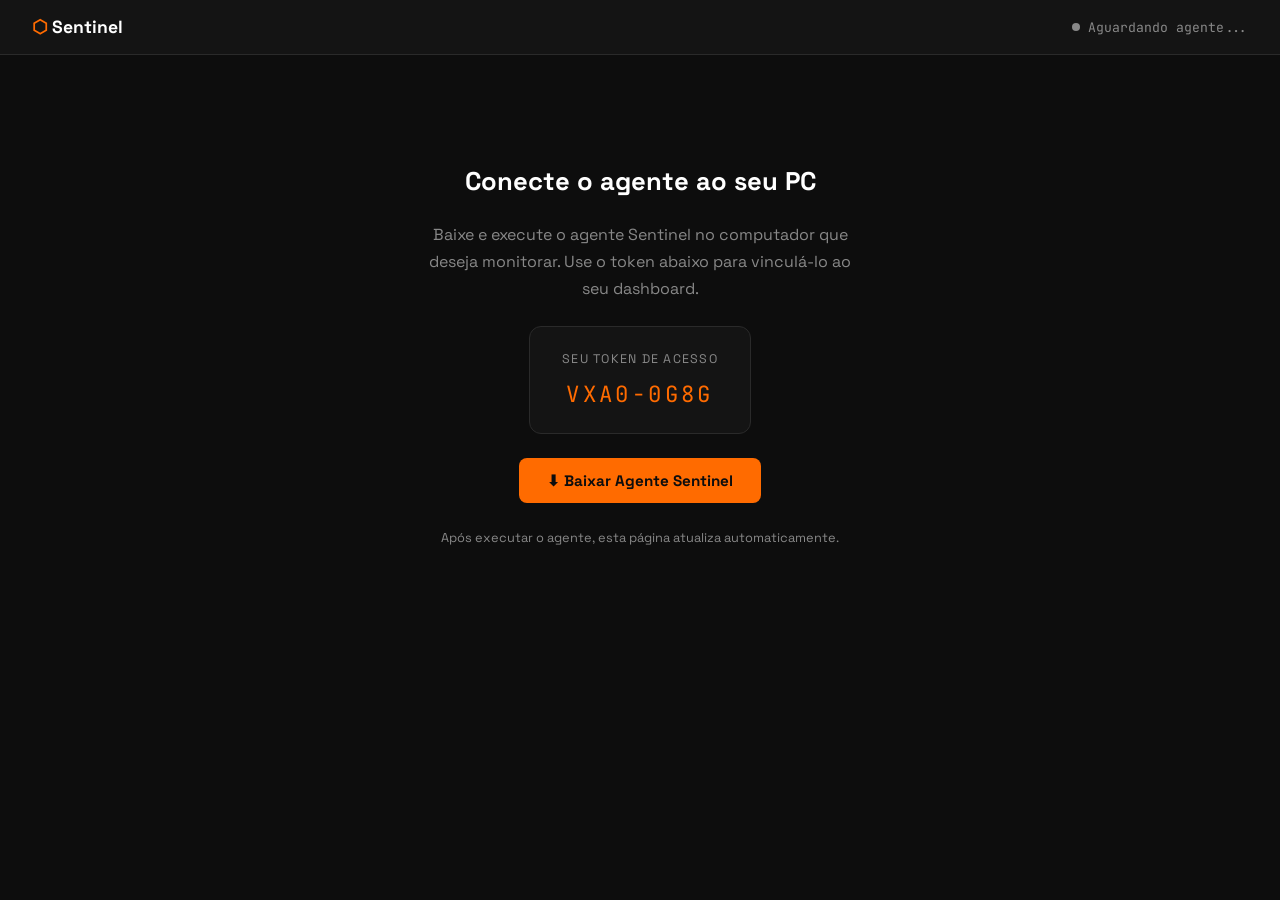
<file: templates/monitor.html>
<!DOCTYPE html>
<html lang="pt-BR">
<head>
  <meta charset="UTF-8" />
  <meta name="viewport" content="width=device-width, initial-scale=1.0" />
  <title>Sentinel — Monitor ao Vivo</title>
  <link rel="preconnect" href="https://fonts.googleapis.com" />
  <link href="https://fonts.googleapis.com/css2?family=Space+Grotesk:wght@400;600;700&family=JetBrains+Mono:wght@400;500&display=swap" rel="stylesheet" />
  <script src="https://cdn.socket.io/4.7.2/socket.io.min.js"></script>
  <style>
    :root {
      --bg: #0D0D0D; --surface: #141414; --surface2: #1E1E1E;
      --border: #2A2A2A; --accent: #FF6B00; --white: #FFFFFF; --muted: #888;
      --ok: #28C940; --warn: #FFBD2E; --danger: #FF5F57;
    }
    * { box-sizing: border-box; margin: 0; padding: 0; }
    body { background: var(--bg); color: var(--white); font-family: 'Space Grotesk', sans-serif; min-height: 100vh; }

    .header {
      background: var(--surface);
      border-bottom: 1px solid var(--border);
      padding: 16px 32px;
      display: flex;
      align-items: center;
      justify-content: space-between;
    }
    .logo { font-weight: 700; font-size: 1.1rem; color: var(--white); text-decoration: none; }
    .logo span { color: var(--accent); }
    .status-badge {
      display: flex; align-items: center; gap: 8px;
      font-size: 0.82rem; color: var(--muted);
      font-family: 'JetBrains Mono', monospace;
    }
    .status-dot { width: 8px; height: 8px; border-radius: 50%; background: var(--muted); }
    .status-dot.online { background: var(--ok); box-shadow: 0 0 8px var(--ok); animation: pulse 1.5s infinite; }
    @keyframes pulse { 0%,100%{opacity:1} 50%{opacity:0.4} }

    .container { max-width: 1100px; margin: 0 auto; padding: 32px 24px; }

    .waiting {
      display: flex; flex-direction: column; align-items: center;
      justify-content: center; min-height: 60vh; gap: 24px; text-align: center;
    }
    .waiting h2 { font-size: 1.6rem; font-weight: 700; }
    .waiting p { color: var(--muted); max-width: 440px; line-height: 1.7; }
    .token-box {
      background: var(--surface);
      border: 1px solid var(--border);
      border-radius: 12px;
      padding: 24px 32px;
      display: flex; flex-direction: column; gap: 12px; align-items: center;
    }
    .token-label { font-size: 0.78rem; color: var(--muted); text-transform: uppercase; letter-spacing: 0.1em; }
    .token-value {
      font-family: 'JetBrains Mono', monospace;
      font-size: 1.4rem;
      color: var(--accent);
      letter-spacing: 0.15em;
    }
    .download-btn {
      display: inline-flex; align-items: center; gap: 10px;
      background: var(--accent); color: var(--bg);
      padding: 13px 28px; border-radius: 8px;
      font-weight: 700; font-size: 0.95rem; text-decoration: none;
      transition: background 0.2s;
    }
    .download-btn:hover { background: #ff8533; }

    .dashboard { display: none; }
    .dashboard.visible { display: block; }

    .grid { display: grid; grid-template-columns: repeat(4, 1fr); gap: 16px; margin-bottom: 24px; }

    .metric {
      background: var(--surface);
      border: 1px solid var(--border);
      border-radius: 12px;
      padding: 24px 20px;
      transition: border-color 0.3s;
    }
    .metric.ok    { border-color: rgba(40,201,64,0.3); }
    .metric.warn  { border-color: rgba(255,189,46,0.3); }
    .metric.danger{ border-color: rgba(255,95,87,0.4); }

    .metric__label { font-size: 0.75rem; color: var(--muted); text-transform: uppercase; letter-spacing: 0.1em; margin-bottom: 10px; }
    .metric__value { font-size: 2rem; font-weight: 700; letter-spacing: -0.03em; }
    .metric__value.ok     { color: var(--ok); }
    .metric__value.warn   { color: var(--warn); }
    .metric__value.danger { color: var(--danger); }
    .metric__sub  { font-size: 0.8rem; color: var(--muted); margin-top: 4px; }

    .bar { height: 4px; background: var(--border); border-radius: 4px; margin-top: 12px; overflow: hidden; }
    .bar__fill { height: 100%; border-radius: 4px; transition: width 0.5s ease; }
    .bar__fill.ok     { background: var(--ok); }
    .bar__fill.warn   { background: var(--warn); }
    .bar__fill.danger { background: var(--danger); }

    .panels { display: grid; grid-template-columns: 1fr 1fr; gap: 16px; }
    .panel {
      background: var(--surface);
      border: 1px solid var(--border);
      border-radius: 12px;
      overflow: hidden;
    }
    .panel__header {
      padding: 14px 20px;
      border-bottom: 1px solid var(--border);
      font-size: 0.85rem; font-weight: 600;
      display: flex; align-items: center; gap: 8px;
    }
    .panel__header span { color: var(--accent); }
    .panel__body { padding: 16px 20px; max-height: 280px; overflow-y: auto; }
    .panel__body::-webkit-scrollbar { width: 4px; }
    .panel__body::-webkit-scrollbar-track { background: transparent; }
    .panel__body::-webkit-scrollbar-thumb { background: var(--border); border-radius: 4px; }

    .process-item {
      display: flex; justify-content: space-between; align-items: center;
      padding: 8px 0; border-bottom: 1px solid var(--border); font-size: 0.82rem;
    }
    .process-item:last-child { border-bottom: none; }
    .process-name { font-family: 'JetBrains Mono', monospace; color: var(--white); }
    .process-cpu  { color: var(--muted); }
    .process-cpu.high { color: var(--warn); }
    .process-cpu.very-high { color: var(--danger); }

    .alert-item {
      display: flex; align-items: flex-start; gap: 10px;
      padding: 10px 0; border-bottom: 1px solid var(--border); font-size: 0.82rem;
    }
    .alert-item:last-child { border-bottom: none; }
    .alert-dot { width: 8px; height: 8px; border-radius: 50%; margin-top: 4px; flex-shrink: 0; }
    .alert-dot.ok     { background: var(--ok); }
    .alert-dot.warn   { background: var(--warn); }
    .alert-dot.danger { background: var(--danger); }
    .alert-text { color: var(--muted); line-height: 1.5; }
    .alert-time { font-family: 'JetBrains Mono', monospace; font-size: 0.72rem; color: #555; margin-top: 2px; }

    .no-data { color: var(--muted); font-size: 0.85rem; text-align: center; padding: 20px; }

    @media (max-width: 768px) {
      .grid { grid-template-columns: repeat(2,1fr); }
      .panels { grid-template-columns: 1fr; }
    }
  </style>
</head>
<body>

<header class="header">
  <a href="/" class="logo"><span>⬡</span> Sentinel</a>
  <div class="status-badge">
    <div class="status-dot" id="status-dot"></div>
    <span id="status-text">Aguardando agente...</span>
  </div>
</header>

<div class="container">

  <!-- TELA DE ESPERA -->
  <div class="waiting" id="waiting-screen">
    <h2>Conecte o agente ao seu PC</h2>
    <p>Baixe e execute o agente Sentinel no computador que deseja monitorar. Use o token abaixo para vinculá-lo ao seu dashboard.</p>
    <div class="token-box">
      <span class="token-label">Seu token de acesso</span>
      <span class="token-value" id="token-display">---</span>
    </div>
    <a href="/download-agent" class="download-btn">
      ⬇ Baixar Agente Sentinel
    </a>
    <p style="font-size:0.8rem;color:var(--muted);">Após executar o agente, esta página atualiza automaticamente.</p>
  </div>

  <!-- DASHBOARD -->
  <div class="dashboard" id="dashboard">
    <div class="grid">
      <div class="metric" id="m-cpu">
        <div class="metric__label">CPU</div>
        <div class="metric__value" id="cpu-val">—</div>
        <div class="metric__sub" id="cpu-sub">Aguardando...</div>
        <div class="bar"><div class="bar__fill" id="cpu-bar" style="width:0%"></div></div>
      </div>
      <div class="metric" id="m-ram">
        <div class="metric__label">RAM</div>
        <div class="metric__value" id="ram-val">—</div>
        <div class="metric__sub" id="ram-sub">Aguardando...</div>
        <div class="bar"><div class="bar__fill" id="ram-bar" style="width:0%"></div></div>
      </div>
      <div class="metric" id="m-disk">
        <div class="metric__label">Disco</div>
        <div class="metric__value" id="disk-val">—</div>
        <div class="metric__sub" id="disk-sub">Aguardando...</div>
        <div class="bar"><div class="bar__fill" id="disk-bar" style="width:0%"></div></div>
      </div>
      <div class="metric" id="m-net">
        <div class="metric__label">Rede</div>
        <div class="metric__value" id="net-val">—</div>
        <div class="metric__sub" id="net-sub">Aguardando...</div>
        <div class="bar"><div class="bar__fill ok" id="net-bar" style="width:100%"></div></div>
      </div>
    </div>

    <div class="panels">
      <div class="panel">
        <div class="panel__header"><span>⚙</span> Processos ativos (top CPU)</div>
        <div class="panel__body" id="processes-list">
          <p class="no-data">Aguardando dados...</p>
        </div>
      </div>
      <div class="panel">
        <div class="panel__header"><span>⚠</span> Alertas do sistema</div>
        <div class="panel__body" id="alerts-list">
          <p class="no-data">Nenhum alerta</p>
        </div>
      </div>
    </div>
  </div>

</div>

<script>
  // Gera ou recupera token da sessão
  let token = sessionStorage.getItem('sentinel_token');
  if (!token) {
    token = Math.random().toString(36).substr(2,4).toUpperCase() + '-' +
            Math.random().toString(36).substr(2,4).toUpperCase();
    sessionStorage.setItem('sentinel_token', token);
  }
  document.getElementById('token-display').textContent = token;

  const socket = io();
  const alerts = [];

  socket.on('connect', () => {
    socket.emit('join_dashboard', { token });
  });

  socket.on('dashboard_update', (data) => {
    document.getElementById('waiting-screen').style.display = 'none';
    document.getElementById('dashboard').classList.add('visible');
    document.getElementById('status-dot').classList.add('online');
    document.getElementById('status-text').textContent = 'Agente conectado — ao vivo';
    updateDashboard(data);
  });

  socket.on('disconnect', () => {
    document.getElementById('status-dot').classList.remove('online');
    document.getElementById('status-text').textContent = 'Agente desconectado';
  });

  function getClass(val) {
    if (val >= 90) return 'danger';
    if (val >= 70) return 'warn';
    return 'ok';
  }

  function updateMetric(id, val, sub, barId, metricId) {
    const cls = getClass(val);
    document.getElementById(id).textContent = val + '%';
    document.getElementById(id).className = 'metric__value ' + cls;
    document.getElementById(sub).textContent = document.getElementById(sub).dataset.info || '';
    document.getElementById(barId).style.width = val + '%';
    document.getElementById(barId).className = 'bar__fill ' + cls;
    document.getElementById(metricId).className = 'metric ' + cls;
  }

  function updateDashboard(d) {
    // CPU
    updateMetric('cpu-val', d.cpu, 'cpu-sub', 'cpu-bar', 'm-cpu');
    document.getElementById('cpu-sub').textContent = d.cpu_cores + ' núcleos · ' + d.cpu_freq + ' GHz';

    // RAM
    updateMetric('ram-val', d.ram_pct, 'ram-sub', 'ram-bar', 'm-ram');
    document.getElementById('ram-sub').textContent = d.ram_used + ' GB / ' + d.ram_total + ' GB';

    // Disco
    updateMetric('disk-val', d.disk_pct, 'disk-sub', 'disk-bar', 'm-disk');
    document.getElementById('disk-sub').textContent = d.disk_free + ' GB livres';

    // Rede
    document.getElementById('net-val').textContent = d.net_speed;
    document.getElementById('net-sub').textContent = '↑ ' + d.net_sent + ' · ↓ ' + d.net_recv;

    // Processos
    const pl = document.getElementById('processes-list');
    if (d.processes && d.processes.length) {
      pl.innerHTML = d.processes.slice(0,10).map(p => {
        const cls = p.cpu > 50 ? 'very-high' : p.cpu > 20 ? 'high' : '';
        return `<div class="process-item">
          <span class="process-name">${p.name}</span>
          <span class="process-cpu ${cls}">${p.cpu}% CPU · ${p.mem} MB</span>
        </div>`;
      }).join('');
    }

    // Alertas automáticos
    const now = new Date().toLocaleTimeString('pt-BR');
    if (d.cpu >= 90) addAlert('danger', `CPU crítica: ${d.cpu}%`, now);
    if (d.ram_pct >= 90) addAlert('danger', `RAM crítica: ${d.ram_pct}%`, now);
    if (d.disk_pct >= 90) addAlert('danger', `Disco quase cheio: ${d.disk_pct}%`, now);
    if (d.cpu >= 70 && d.cpu < 90) addAlert('warn', `CPU elevada: ${d.cpu}%`, now);
    if (d.suspicious_procs && d.suspicious_procs.length) {
      d.suspicious_procs.forEach(p => addAlert('danger', `Processo suspeito: ${p}`, now));
    }
  }

  function addAlert(type, text, time) {
    alerts.unshift({ type, text, time });
    if (alerts.length > 20) alerts.pop();
    const al = document.getElementById('alerts-list');
    al.innerHTML = alerts.map(a => `
      <div class="alert-item">
        <div class="alert-dot ${a.type}"></div>
        <div>
          <div class="alert-text">${a.text}</div>
          <div class="alert-time">${a.time}</div>
        </div>
      </div>`).join('');
  }
</script>
</body>
</html>
</file>
